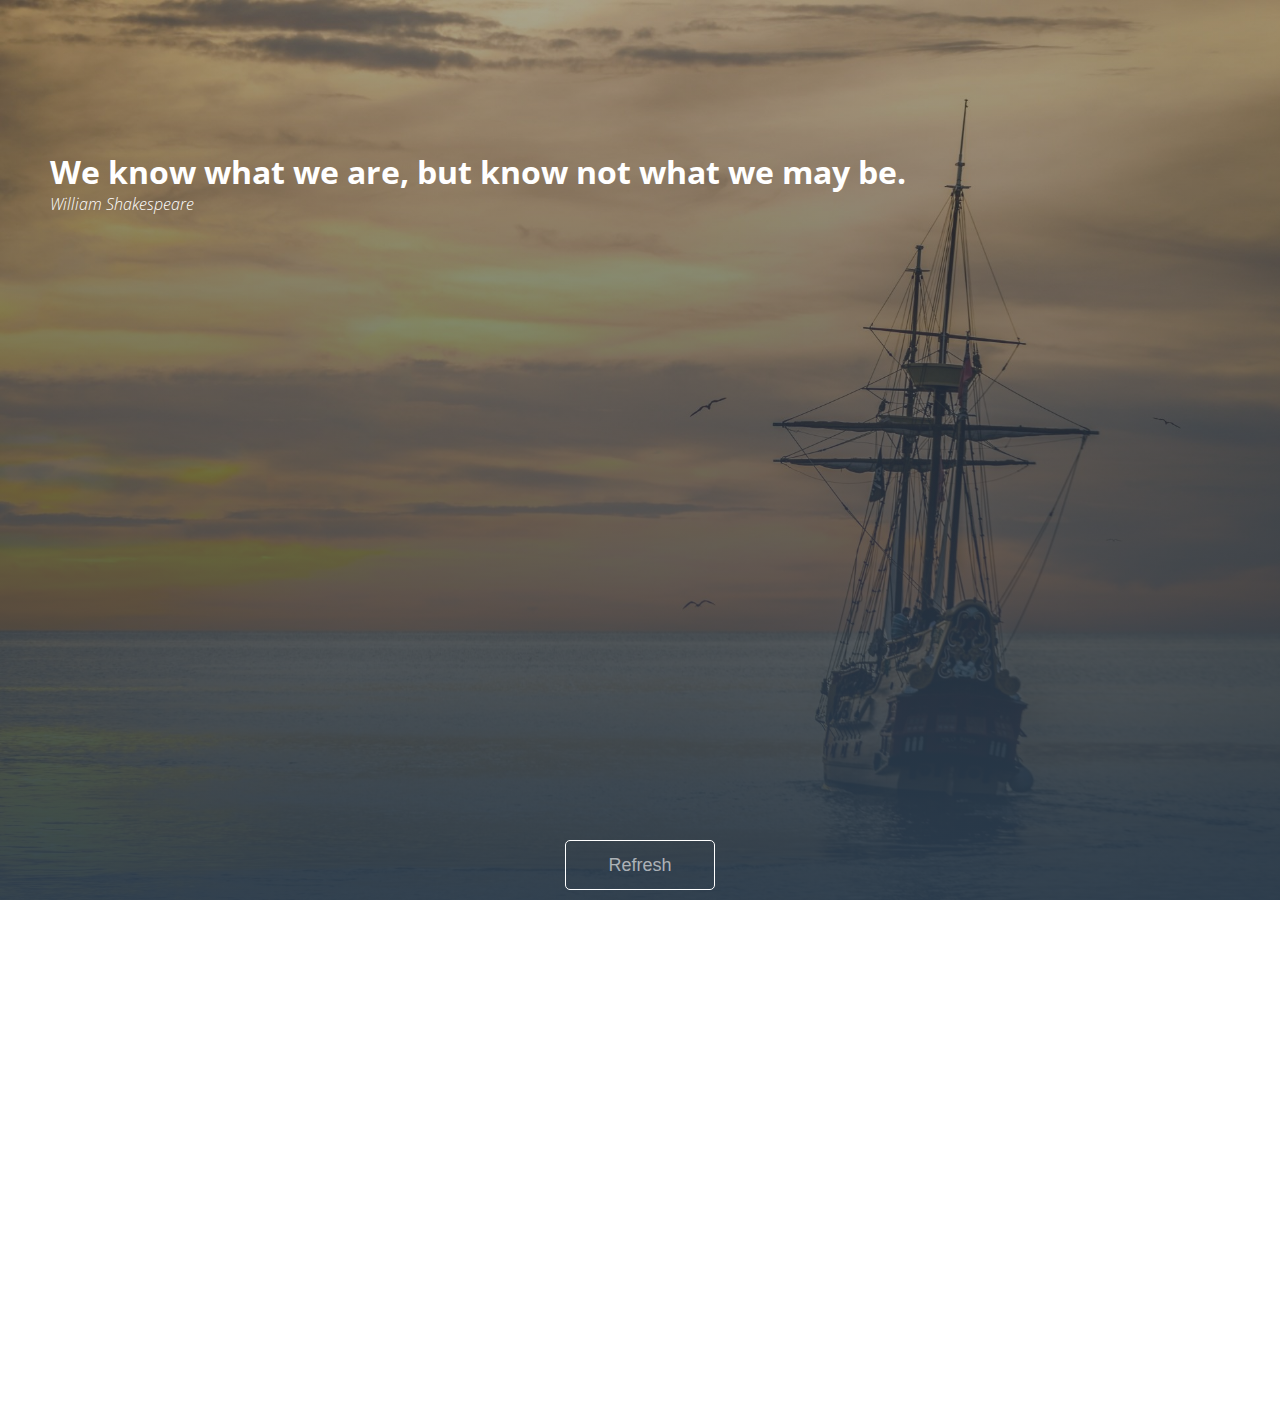
<file: Basic/LoiHayYDep-Project/index.html>
<!DOCTYPE html>
<html lang="en">
<head>
    <meta charset="UTF-8">
    <meta name="viewport" content="width=device-width, initial-scale=1.0">
    <title>Lời Hay Ý Dẹp</title>
    <link href="https://fonts.googleapis.com/css2?family=Open+Sans:400,300" rel="stylesheet" type="text/css">    
    <style>
        /* reset */
        html,body,
        h1{
            margin: 0;
            padding: 0;
        }
        html, body {
            height: 100%; width: 100%; font-family: 'Open Sans', sans-serif;
            background-image:linear-gradient(rgba(44, 62, 80, 0.4), rgba(44, 62, 80, 0.95)),
            url('./img/sunset.jpg'); 
            background-repeat: none; 
            background-size: cover;
            font-weight: 300; 
            color: #fff; 
            overflow: auto;
        }
        main {
            height: 140%;
            padding-left: 50px;
            padding-right: 50px;
        }
        h1 {
            font-size: 32px; margin-top: 150px;
            }
        cite{
            margin-top: 150px;
        }
        .btn-refresh {
            display: block; 
            position: absolute;
            bottom: 10px; 
            left: 50%; 
            margin: 0 auto; 
            height: 50px; 
            width: 150px; 
            margin-left: -75px; 
            font-size: 18px; 
            background: none; 
            border: solid 1px #ffffff; 
            color: rgba(255, 255, 255, 0.6); 
            border-radius: 5px; 
            transition: background-color 0.2s, border 0.2s, color 0.2s;
        }
        .btn-refresh:hover {
        background-color: rgba(255, 255, 255, 0.2); border: solid 1px rgba(255, 255, 255, 0.2); 
        cursor: pointer; 
        color: #fff;
        }
            
            
    </style>
</head>
<body>
    <main>
        <h1 id="quote"></h1>
        <cite id="author"></cite>
        <button class="btn-refresh" onclick="makeQuote()">Refresh</button> 
    </main>

        <script> // TODO: code here 
        var quotes = 
        [ 
        {
        quote: 'Life is about making an impact, not making an income.', author: 'Kevin Kruse'
        },
        {
            quote: 'Học, học nữa, học mãi.', author: 'Lê Nin'
        },
        {
            quote: 'We know what we are, but know not what we may be.', author: 'William Shakespeare'
        },
        {
            quote: 'Believe you can and you\'re halfway there.', author: 'Theodore Roosevelt'
        },
        {
            quote: 'It does not matter how slowly you go as long as you do not stop.', author: 'Confucius'
        },
        {
            quote: 'If you can dream it, you can do it.', author: 'Walt Disney'
        },
];
    function makeRandomNumber(range) { 
        return Math.floor(Math.random() * range); 
    // 0 -> range, ]
    }
    function getQuote() {
        return quotes [makeRandomNumber(quotes.length)]; 
    }

    function makeQuote() {
    var quote = getQuote();
    var eleQuote = document.getElementById('quote'); 
    var eleAuthor = document.getElementById('author');
    eleQuote.innerText = quote.quote; eleAuthor.innerText = quote.author;
    }

    window.onload = makeQuote;
    
    </script> 
        
</body>
</html>
</file>
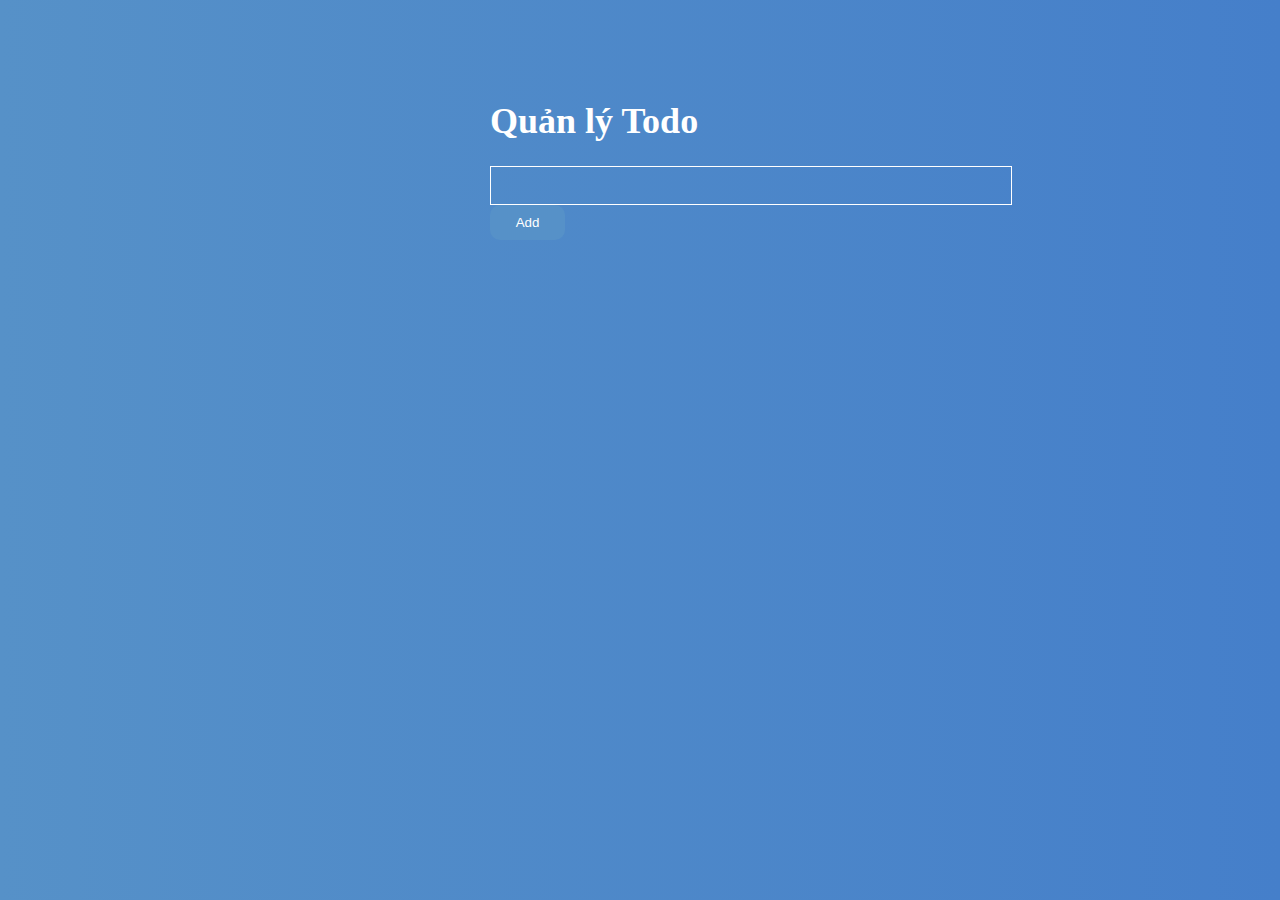
<file: Basic/ToDo-Project/index.html>
<!DOCTYPE html>
<html lang="en">

<head>
    <meta charset="UTF-8">
    <title>Project 2: Quan ly Todo</title>
    <link rel="stylesheet" href="./Style.css">
</head>

<body>
    <div class="container">
        <h1>Quản lý Todo</h1>
        <section id="section-add">
            <form>
                <input type="text" name="todo" id="newTodo">
                <button class="btn-submit" onclick="event.preventDefault(); onAddClick();">Add</button>
            </form>
        </section>
        <section id="section-list">
            <ul id="todo-list">
            </ul>
        </section>
    </div>
    <script src="./App.js"></script>
</body>
</html>
</file>
<file: Basic/ToDo-Project/Style.css>
html,
body {
  margin: 0;
  padding: 0;
}

body {
  background: #457fca; /* fallback for old browsers */
  background: -webkit-linear-gradient(to left, #457fca, #5691c8);
  /* Chrome 10-25, Safari 5.1-6 */
  background: linear-gradient(to left, #457fca, #5691c8);
  /* W3C, IE 10+/ Edge, Firefox 16+, Chrome 26+, O*/
  color: #fff;
  font-size: 18px;
}

.container {
  width: 300px;
  margin: 100px auto;
}

input[type="text"] {
  border: solid 1px #fff;
  height: 35px;
  font-size: 18px;
  padding-left: 10px;
  padding-right: 10px;
  width: 500px;
  color: #fff;
  background: none;
}
.btn-submit {
  height: 35px;
  border-radius: 10px;
  border: none;
  background-color: #5691c8;
  width: 75px;
  color: #fff;
}
#todo-list li {
  height: 30px;
  line-height: 30px;
}
#todo-list li:hover {
  background-color: #fff;
  color: #555;
}
</file>
